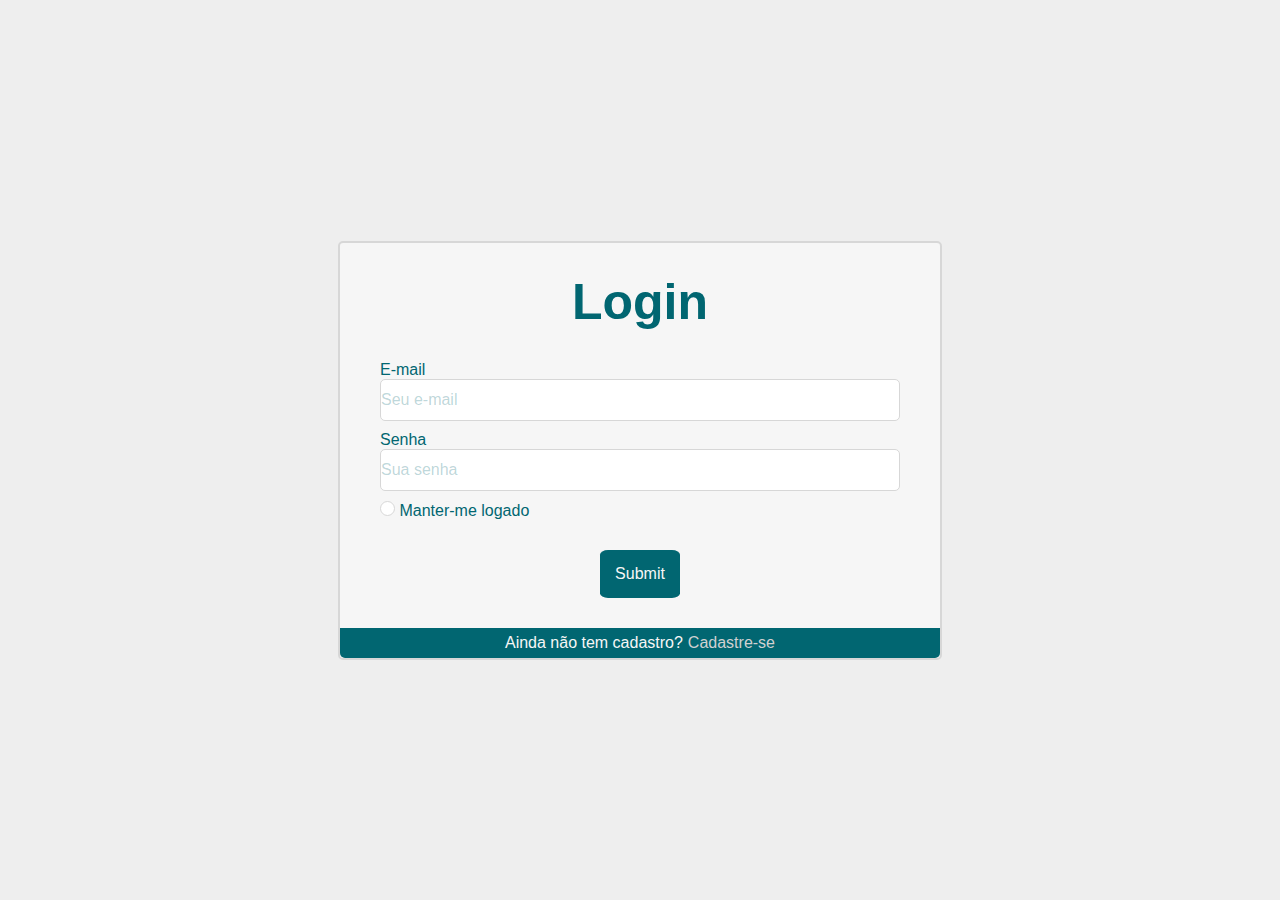
<file: index.html>
<!DOCTYPE html>
<html lang="br-pt">
<head>
    <meta charset="UTF-8">
    <meta http-equiv="X-UA-Compatible" content="IE=edge">
    <meta name="viewport" content="width=device-width, initial-scale=1.0">
    <meta name="description" content="Free Web tutorials">
    <title>Formulário</title>
    <link rel="stylesheet" href="style.css">
</head>
<body>
    <section class="form">
        <form action="" method="get">
            <header>
                <h1>Login</h1>
            </header>
           <main>
                <div class="email">
                    <label for="email_login">E-mail</label>
                    <input placeholder="Seu e-mail" name="email_login" type="email">
                </div>
                <div class="senha">
                    <label for="senha_login">Senha</label>
                    <input placeholder="Sua senha" type="password">
                </div>
                <div class="marca">
                    <input type="checkbox" name="checkbox_login" id="checkbox_login">
                    <label for="checkbox_login" class="letra">Manter-me logado</label>
                </div>
                
                <div class="submit">
                    <label for="subm"></label>
                    <input type="submit" name="subm">
                </div>
           </main>
            <footer>
                <p>Ainda não tem cadastro?</p>
                <a href="index2.html">Cadastre-se</a>
            </footer>
        </form>

    </section>
</body>
</html>
</file>
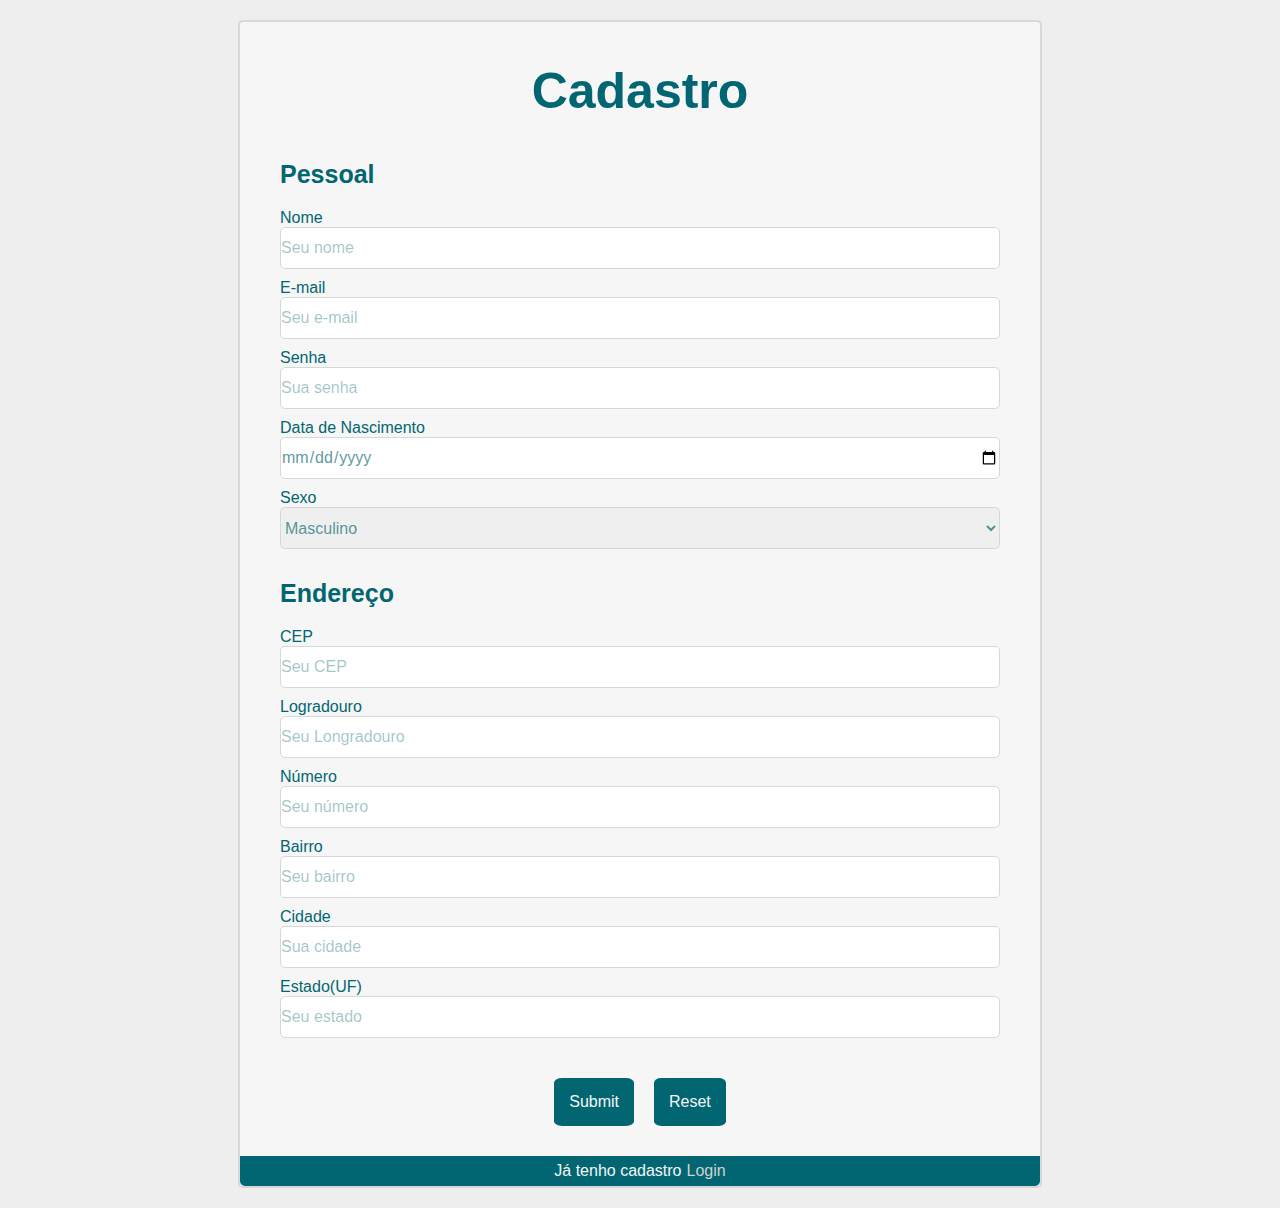
<file: index2.html>
<!DOCTYPE html>
<html lang="pt-br">
<head>
    <meta charset="UTF-8">
    <meta http-equiv="X-UA-Compatible" content="IE=edge">
    <meta name="viewport" content="width=device-width, initial-scale=1.0">
    <meta name="description" content="Free Web tutorials">
    <title>Formulário</title>
    <link rel="stylesheet" href="style2.css">
</head>
<body>
    <form action="" method="get">
        <section class="form">
            <header>
                <h1>Cadastro</h1>
            </header>
    
            <main>
                <section class="pessoal">
                    <h2>Pessoal</h2>
                    <div class="config" >
                        <label for="nome_login">Nome</label>
                        <input placeholder="Seu nome" class="style" name="nome_login" type="text">
                    </div>
                    <div class="config">
                        <label for="email_login">E-mail</label>
                        <input placeholder="Seu e-mail"
                        class="style" type="email" name="email_login">
                    </div>
                    <div class="config">
                        <label for="senha_login">Senha</label>
                        <input placeholder="Sua senha" class="style" type="senha_login" name="senha_login">
                    </div>
                    <div class="config">
                        <label for="data_login">Data de Nascimento</label>
                        <input class="style" type="date" name="data_login" id="data_login">
                    </div>
                    <div class="config">
                        <label for="sexo_login">Sexo</label>
                        <select class="style"  name="sexo_login" id="sexo">
                            <option value="Masculino">Masculino</option>
                            <option value="Feminino">Feminino</option>
                            <option value="outros">Outros</option>
                        </select>
                    </div>
                </section>
    
                <section class="endereco">
                    <h2>Endereço</h2>
                    <div class="config">
                        <label for="cep">CEP</label>
                        <input placeholder="Seu CEP" class="style" type="number" name="cep">
                    </div>
                    <div class="config">
                        <label for="logradouro">Logradouro</label>
                        <input placeholder="Seu Longradouro" class="style" type="text" name="logradouro">
                    </div>
                    <div class="config">
                        <label for="numero">Número</label>
                        <input placeholder="Seu número" class="style" type="number" name="numero">
                    </div>
                    <div class="config">
                        <label for="bairro">Bairro</label>
                        <input placeholder="Seu bairro" class="style" type="text" name="bairro">
                    </div>
                    <div class="config">
                        <label for="cidade">Cidade</label>
                        <input placeholder="Sua cidade" class="style" type="text" name="cidade">
                    </div>
                    <div class="config">
                        <label for="estado">Estado(UF)</label>
                        <input placeholder="Seu estado" class="style" type="text" name="estado">
                    </div>
                </section>
                
               <footer>
                <div class="con" id="con-um">
                    <input class="submit" type="submit">
                </div>
                <div class="con">
                    <input class="submit" type="reset">
                </div>
               </footer>

            </main>
    
            <div>
                <footer>
                    <p>Já tenho cadastro</p>
                    <a href="index.html">Login</a>
                </footer>
            </div>
    
        </section>
    </form>
</body>
</html>
</file>
<file: style.css>
*{
    box-sizing: content-box;
    margin: 0;
    padding: 0;
    font-family:'Franklin Gothic Medium', 'Arial Narrow', Arial, sans-serif ;
    border-style: hidden;
}

body{
    display: flex;
    justify-content: center;
    align-items: center;
    height: 100vh;
    background-color:#EEEEEE ;
    color: #016671;
}

.form{
    width: 600px;
    background-color: #F6F6F6;
    border-radius: 5px;
    border: 2px solid #D7D7D7;
}

header{
    text-align: center;
    margin: 30px 0;
}

header h1{
    font-weight: 700%;
    font-size: 50px;
}

main{
    display: flex;
    flex-direction: column;
}

.email{
    display: flex;
    flex-direction: column;
    margin-bottom: 10px;
    margin-left: 40px;
    margin-right: 40px;
}

.email input{
    height: 40px;
    border: 1px solid #D7D7D7;
    border-radius: 5px;
    color:#016671ac;
    font-size: 16px;
}

input::placeholder{
    color: #01667145;
}

.senha{
    display: flex;
    flex-direction: column;
    margin-bottom: 10px;
    margin-left: 40px;
    margin-right: 40px;
}

.senha input{
    height: 40px;
    border: 1px solid #D7D7D7;
    border-radius: 5px;
    font-size: 16px;
}

.marca{
    margin-bottom: 30px;
    margin-left: 40px;
    margin-right: 40px;
}

.marca input{
    all: unset;
    border-radius:50% ;
    border: 1px solid #D7D7D7;
    width: 13px;
    height: 13px;
    display: inline-flex;
    background-color: white;
}

.marca input:checked{
    background-color: #016671;
}

.submit{
    margin-left: 40px;
    margin-right: 40px;
    margin: auto;
}

.submit input{
    background-color: #016671;
    color: #F6F6F6;
    border-radius: 10%;
    padding: 15px;
    font-size: 16px;
}

footer{
    background-color:#016671;
    color: #F6F6F6;
    display: flex;
    justify-content: center;
    align-items: center;
    margin-top: 30px;
    height: 30px;
    border-bottom-left-radius: 5px ;
    border-bottom-right-radius:5px;
}

footer p{
    margin-right: 5px;
}

footer a{
    text-decoration: none;
    color:#d1d1d1 ;
}

footer a:hover{
    text-decoration: underline;
    color: #F6F6F6;
}

@media (max-width:616px){
    .form{
        width: 500px;
    }
}

@media (max-width:518px){
    body{
        display: block;
        height: 100%;
    }

    .form{
        width: 100%;
        border: 0px;
        padding-top: 41%;
    }

    header{
        margin-bottom: 50px;
    }

    header h1{
        font-size: 70px;
    }

    .email{
        margin-bottom: 40px;
    }

    .email input{
        height: 50px;
    }

    .senha input{
        height: 50px;
    }

    .marca{
        margin-bottom: 100px;
    }

    .submit{
        margin-bottom: 60px;
    }

    .submit input{
        padding: 25px;
        font-size: 22px;
    }

    footer{
        flex-direction: column;
        padding: 10% 0;
    }
}

@media (max-width:418px){
    .email input{
        height: 50px;
    }

    .senha input{
        height: 50px;
    }
}
</file>
<file: style2.css>
*{
    box-sizing: content-box;
    margin: 0;
    padding: 0;
    font-family:'Franklin Gothic Medium', 'Arial Narrow', Arial, sans-serif ;
    border-style: hidden;
}

body{
    display: flex;
    justify-content: center;
    background-color: #EEEEEE;
    color: #016671;
}

.form{
    width: 800px;
    background-color: #F6F6F6;
    border-radius: 5px;
    border: 2px solid #D7D7D7;
    margin: 20px 0;
}

h1{
    text-align: center;
    font-size: 50px;
    margin: 40px 0;
}

h2{
    margin-left: 40px;
    margin-bottom: 20px;
    font-size: 25px;
}

.config{
    display: flex;
    flex-direction: column;
    margin-bottom: 10px;
    margin-left: 40px;
    margin-right: 40px;
}

.style{
    height: 40px;
    border: 1px solid #D7D7D7;
    border-radius: 5px;
    color:#016671ac;
    font-size: 16px;
}

input::placeholder{
    color:#0166715f;
}

#sexo{
    margin-bottom: 20px;
}

main footer{
    display: flex;
    justify-content: center;
}

.con{
    display: flex;
    justify-content: center;
    margin: 30px 0;
}

.submit{
    background-color: #016671;
    color: #F6F6F6;
    border-radius: 10%;
    font-size: 16px;
    padding: 15px;
}

#con-um{
    margin-right: 20px;
}

div footer{
    background-color:#016671;
    color: #F6F6F6;
    display: flex;
    justify-content: center;
    align-items: center;
    height: 30px;
    border-bottom-left-radius: 5px ;
    border-bottom-right-radius:5px;
}

footer p{
    margin-right: 5px;
}

footer a{
    text-decoration: none;
    color:#d1d1d1 ;
}

footer a:hover{
    text-decoration: underline;
    color: #F6F6F6;
}

@media (max-width:830px){
    .form{
        width: 750px;
    }
}

@media (max-width:780px){
    .form{
        width: 700px;
    }
}

@media (max-width:730px){
    .form{
        width: 650px;
    }
}

@media (max-width:670px){
    .form{
        width: 600px;
    }
}

@media (max-width:630px){
    .form{
        width: 550px;
    }
}

@media (max-width:570px){

    body{
        display: block;
    }
    .form{
        width: 100%;
        height: 100%;
        margin: 0;
        border: 0px;
        padding-top: 20px;
    }

    form{
        width: 100%;
    }

    .style{
        height: 50px;
    }

    footer{
        padding: 20px;
    }
}
</file>
